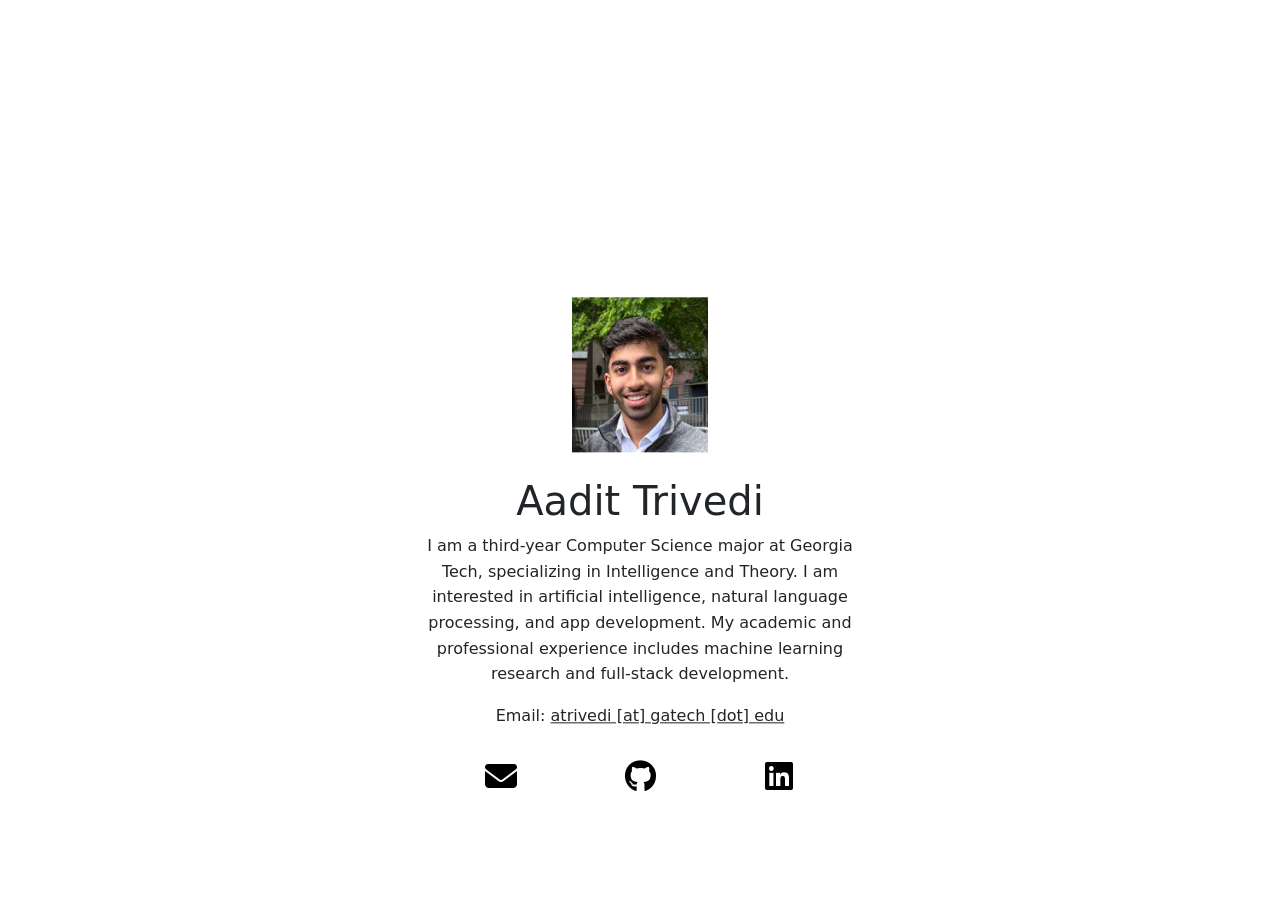
<file: index.html>
<!DOCTYPE html>
<html lang="en">
  <head>
    <meta charset="utf-8" />
    <meta http-equiv="x-ua-compatible" content="ie=edge" />
    <meta name="viewport" content="width=device-width, initial-scale=1" />
    <meta name="description" content="Aadit Trivedi">
    <!-- Define title -->
    <title>Aadit Trivedi</title>

    <!-- Include favicon -->
    <link href="https://cdn.jsdelivr.net/npm/bootstrap@5.2.0-beta1/dist/css/bootstrap.min.css" rel="stylesheet" integrity="sha384-0evHe/X+R7YkIZDRvuzKMRqM+OrBnVFBL6DOitfPri4tjfHxaWutUpFmBp4vmVor" crossorigin="anonymous">
    <script src="https://cdn.jsdelivr.net/npm/bootstrap@5.2.0-beta1/dist/js/bootstrap.bundle.min.js" integrity="sha384-pprn3073KE6tl6bjs2QrFaJGz5/SUsLqktiwsUTF55Jfv3qYSDhgCecCxMW52nD2" crossorigin="anonymous"></script>
    <!-- Include style sheets -->
    <link rel="stylesheet" href="main.css" />
    <!-- Fonts from Google Fonts -->
    <link rel="preconnect" href="https://fonts.googleapis.com" />
    <link rel="preconnect" href="https://fonts.gstatic.com" crossorigin />
    <link href="https://fonts.googleapis.com/css2?family=Source+Sans+Pro:wght@300;600&display=swap" rel="stylesheet" />
    <!-- Load FontAwesome (for icons) -->
    <link rel="stylesheet" href="https://cdnjs.cloudflare.com/ajax/libs/font-awesome/6.1.1/css/all.min.css" integrity="sha512-KfkfwYDsLkIlwQp6LFnl8zNdLGxu9YAA1QvwINks4PhcElQSvqcyVLLD9aMhXd13uQjoXtEKNosOWaZqXgel0g==" crossorigin="anonymous" />
    <!-- Load Academicons (for more icons) -->
  </head>
  <body>

    <section id="content" class="section">
      <br><br><br><br>
        <img style="border: 0; width: 30%;" src="aadit-pfp.jpg"></img> <br><br>
      <h1>Aadit Trivedi</h1>
      <p> I am a third-year Computer Science major at Georgia Tech, specializing in Intelligence and Theory. I am interested in artificial intelligence, natural language processing, and app development. My academic and professional experience includes machine learning research and full-stack development. <br>
      </p>
      <p>
        Email: <u> atrivedi [at] gatech [dot] edu</u>
      </p>
      <!-- Icons -->
      <ul class="icons">
        <li>
          <a href="mailto:atrivedi@gatech.edu" target="_blank" title="Email">
            <i class="fas fa-envelope"></i>
          </a>
        </li>

        <li>
          <a href="https://github.com/aaditt" target="_blank" title="GitHub">
            <i class="fab fa-github"></i>
          </a>
        </li>
        <li>
          <a href="https://www.linkedin.com/in/aadit-trivedi/" target="_blank" title="LinkedIn">
            <i class="fab fa-linkedin"></i>
          </a>
        </li>
      </ul>
    </section>
  </body>
</html>
</file>
<file: main.css>
.halfsize {
    -moz-transform:scale(0.9);
    -webkit-transform:scale(0.9);
    transform:scale(0.9);
}



.section{
    margin-top: 60px;
}
.card{
    padding: 10px;
    margin-top: 10px;
}
a {
    text-decoration: none;
    color: #1565c0;
}

a:hover {
    color: #217ee7;
}

#content {
    position: absolute;
    top: 50%;
    left: 50%;
    margin-right: -50%;
    transform: translate(-50%, -50%) ;
    text-align: center;
    max-width: 520px;
    padding: 32px;
    line-height: 1.6em;
}

.avatar {
    border-radius: 50%;
    width: 150px;
}

.icons {
    list-style-type: none;
    font-size: xx-large;
    padding: 0;
    display: flex;
    justify-content: space-between;
    width: 80%;
    max-width: 320px;
    margin: 1em auto;
}

.icons li {
    display: inline;
    width: 42px;
}

.icons a {
    color: black;
}

.icons a:hover {
    color: #1565c0;
}

.hovertext {
  position: relative;
  border-bottom: 1px dotted black;
}

.hovertext:before {
  content: attr(data-hover);
  visibility: hidden;
  opacity: 0;
  width: 500px;
  background-color: #ffffff;
  color: #b30000;
  text-align: center;
  border-radius: 5px;
  padding: 5px 0;
  transition: opacity 1s ease-in-out;

  position: absolute;
  z-index: 1;
  left: 0;
  top: 110%;
}

.hovertext:hover:before {
  opacity: 1;
  visibility: visible;
}
</file>
